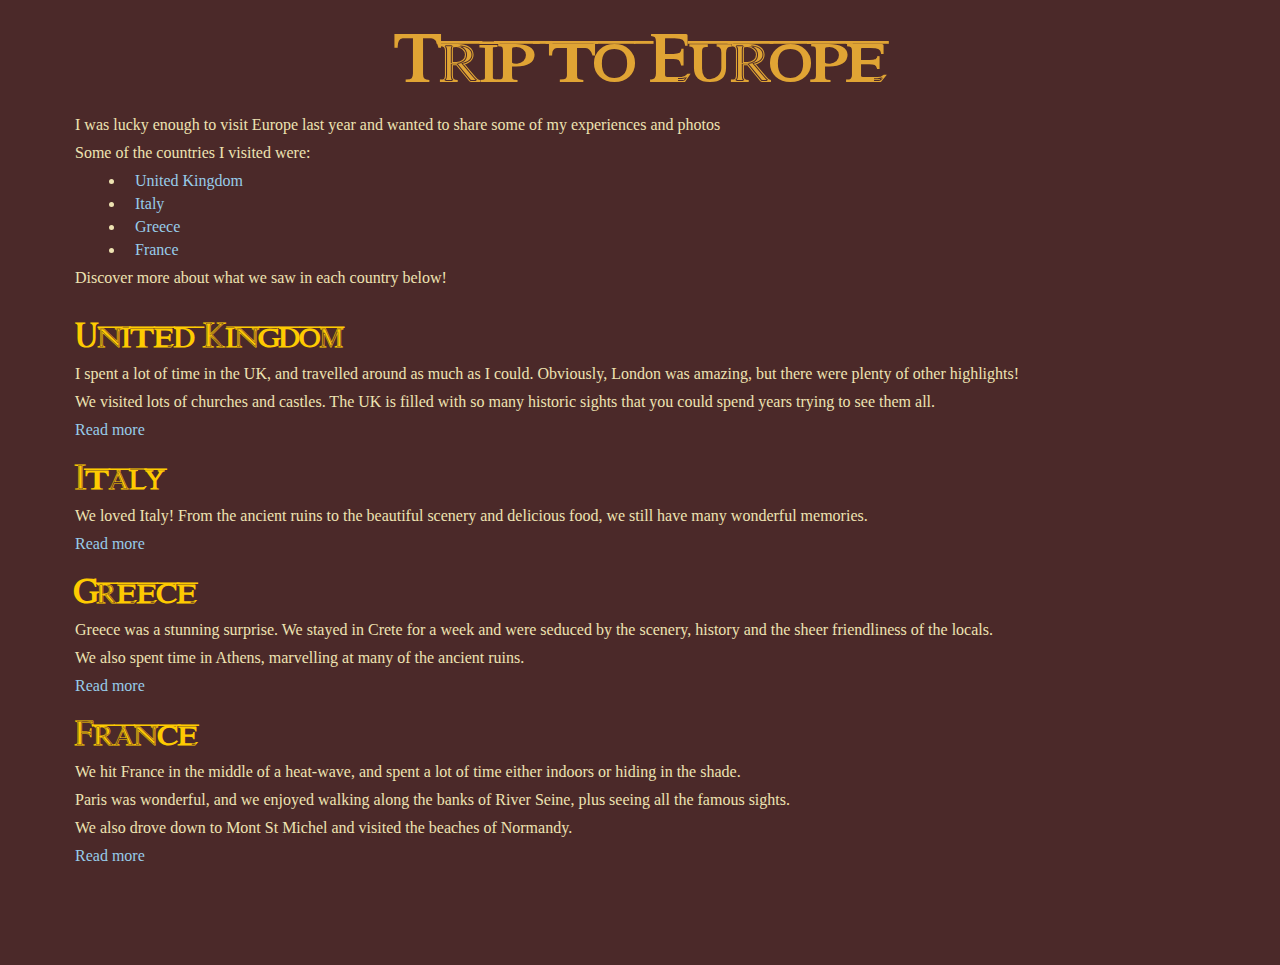
<file: Europe website/index.html>
<html>
    <head>
        <title>Europe</title>
        <link rel="stylesheet" href="styles.css">
    </head>
    <body>
        <!-- Intro -->
         <h1>Trip to Europe</h1>
        <p>I was lucky enough to visit Europe last year and wanted to share some of my experiences and photos</p>
        
        <!-- unordered list of countries: hyperlinked to that page -->
        <p>Some of the countries I visited were:</p>
        <ul>
            <li><a href="uk.html">United Kingdom</a></li>
            <li><a href="italy.html">Italy</a></li>
            <li><a href="greece.html">Greece</a></li>
            <li><a href="france.html">France</a></li>
        </ul>
        <p>Discover more about what we saw in each country below!</p>
        
        <!-- the uk -->
        <h2>United Kingdom</h2>
        <p>I spent a lot of time in the UK, and travelled around as much as I could. Obviously, London was amazing, but there were plenty of other highlights!</p>
        <p>We visited lots of churches and castles. The UK is filled with so many historic sights that you could spend years trying to see them all.</p>
        <a href="uk.html">Read more</a>

        <!-- italy -->
        <h2>Italy</h2>
        <p>We loved Italy! From the ancient ruins to the beautiful scenery and delicious food, we still have many wonderful memories.</p>
        <a href="italy.html">Read more</a>

        <!-- greece -->
        <h2>Greece</h2>
        <p>Greece was a stunning surprise. We stayed in Crete for a week and were seduced by the scenery, history and the sheer friendliness of the locals.</p>
        <p>We also spent time in Athens, marvelling at many of the ancient ruins.</p>
        <a href="greece.html">Read more</a>
        
        <!-- france -->
        <h2>France</h2>
        <p>We hit France in the middle of a heat-wave, and spent a lot of time either indoors or hiding in the shade.</p>
        <p>Paris was wonderful, and we enjoyed walking along the banks of River Seine, plus seeing all the famous sights.</p>
        <p>We also drove down to Mont St Michel and visited the beaches of Normandy.</p>
        <a href="france.html">Read more</a>
    </body>
</html>
</file>
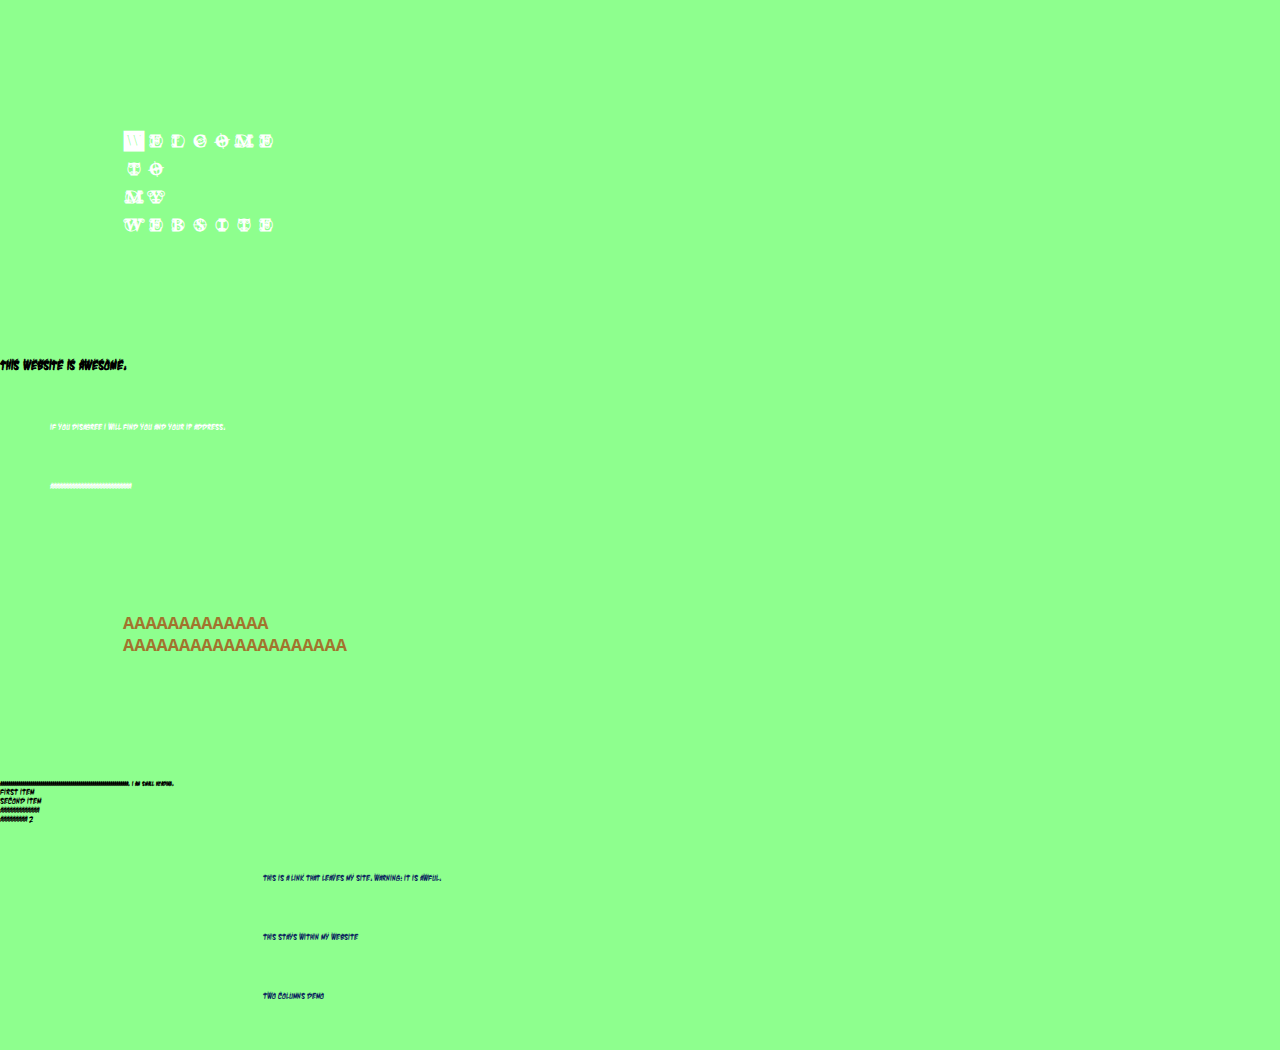
<file: firstwebsite/index.html>
<html>
    <!--html = hyper text markup language-->
    <head>
        <title>My first website</title>
        <!-- link to stylesheet -->
        <link rel="stylesheet" href="styles.css">
    </head>
    <body>
        <h1>Welcome to my website</h1>
        <h2>This website is awesome.</h2>
        <!-- paragraphs have automatic margins at the end of it-->
        <p>If you disagree I will find you and your IP address.</p>
        <p>AAAAAAAAAAAAAAAAAAAAAAAAAAA</p>
        <h1 class="caption"> AAAAAAAAAAAAA<br>AAAAAAAAAAAAAAAAAAAA</h1>
        <h6>aaaaaaaaaaaaaaaaaaaaaaaaaaaaaaaaaaaaaaaaaaaaaaaaaaaaaaaaaaaaaaaa. I am small heading.</h6>
        <!--This is an unordered (bullet) list-->
        <ul>
            <li>first item</li>
            <li>second item</li>
        </ul>
        <!--This is an ordered (numbered) list-->
        <ol>
            <li>AAAAAAAAAAAAA</li>
            <li>AAAAAAAAA 2</li>
        </ol>
        <!--"a" stands for anchor, href = hyper reference, -->
        <!--for links, use the <a> tag. If leaving your site, you need the whole URL(adress)-->
        <p><a href="https://stac.school.nz">This is a link that leaves my site. Warning: it is awful.</a></p>
        <p><a href="page2.html">This stays within my website</a></p>
        <p><a href="twocolumns.html">Two columns demo</a></p>
    </body>
</html>
</file>
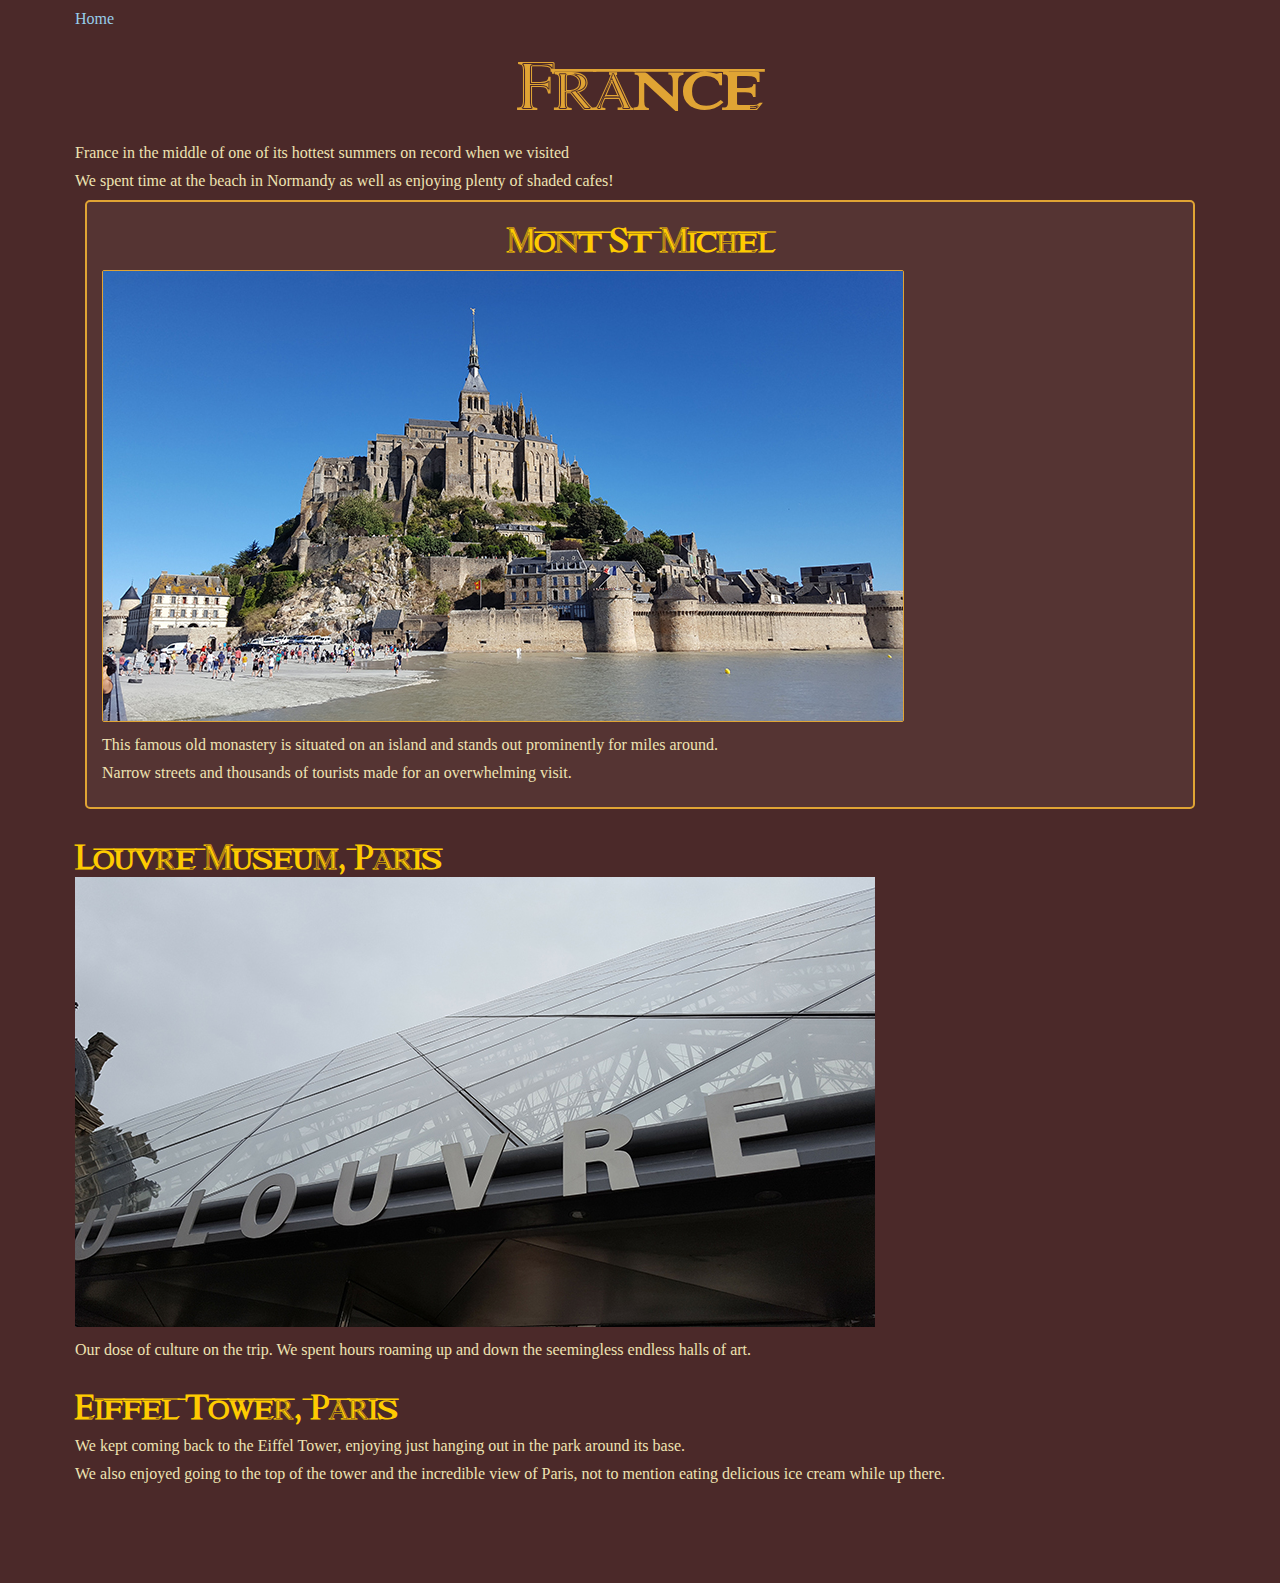
<file: Europe website/france.html>
<!DOCTYPE html>
<html>
    <head>
        <title>France</title>
        <link rel="stylesheet" href="styles.css">
    </head>
    <body>
        <!-- Link back to home page -->
        <p><a href="index.html">Home</a></p>
        <div>
            <div class="intro-card">
                <!-- Introduction -->
                <h1>France</h1>
                <p>France in the middle of one of its hottest summers on record when we visited</p>
                <p>We spent time at the beach in Normandy as well as enjoying plenty of shaded cafes!</p>
            </div>

            <!-- Mont St Michel -->
            <div class="card">
                <h2>Mont St Michel</h2>
                <img src="images/montstmichel.jpg" alt="Mont St Michel">
                <p>This famous old monastery is situated on an island and stands out prominently for miles around.</p>
                <p>Narrow streets and thousands of tourists made for an overwhelming visit.</p>
            </div>

                <!-- Louvre -->
                <h2>Louvre Museum, Paris</h2>
                <img src="images/louvre.jpg" alt="Louvre Museum, Paris">
                <p>Our dose of culture on the trip. We spent hours roaming up and down the seemingless endless halls of art.</p>
                

                <!-- Eiffel Tower -->
                <h2>Eiffel Tower, Paris</h2>
                <p>We kept coming back to the Eiffel Tower, enjoying just hanging out in the park around its base.</p>
                <p>We also enjoyed going to the top of the tower and the incredible view of Paris, not to mention eating delicious ice cream while up there.</p>
        </div>
    </body>
</html>
</file>
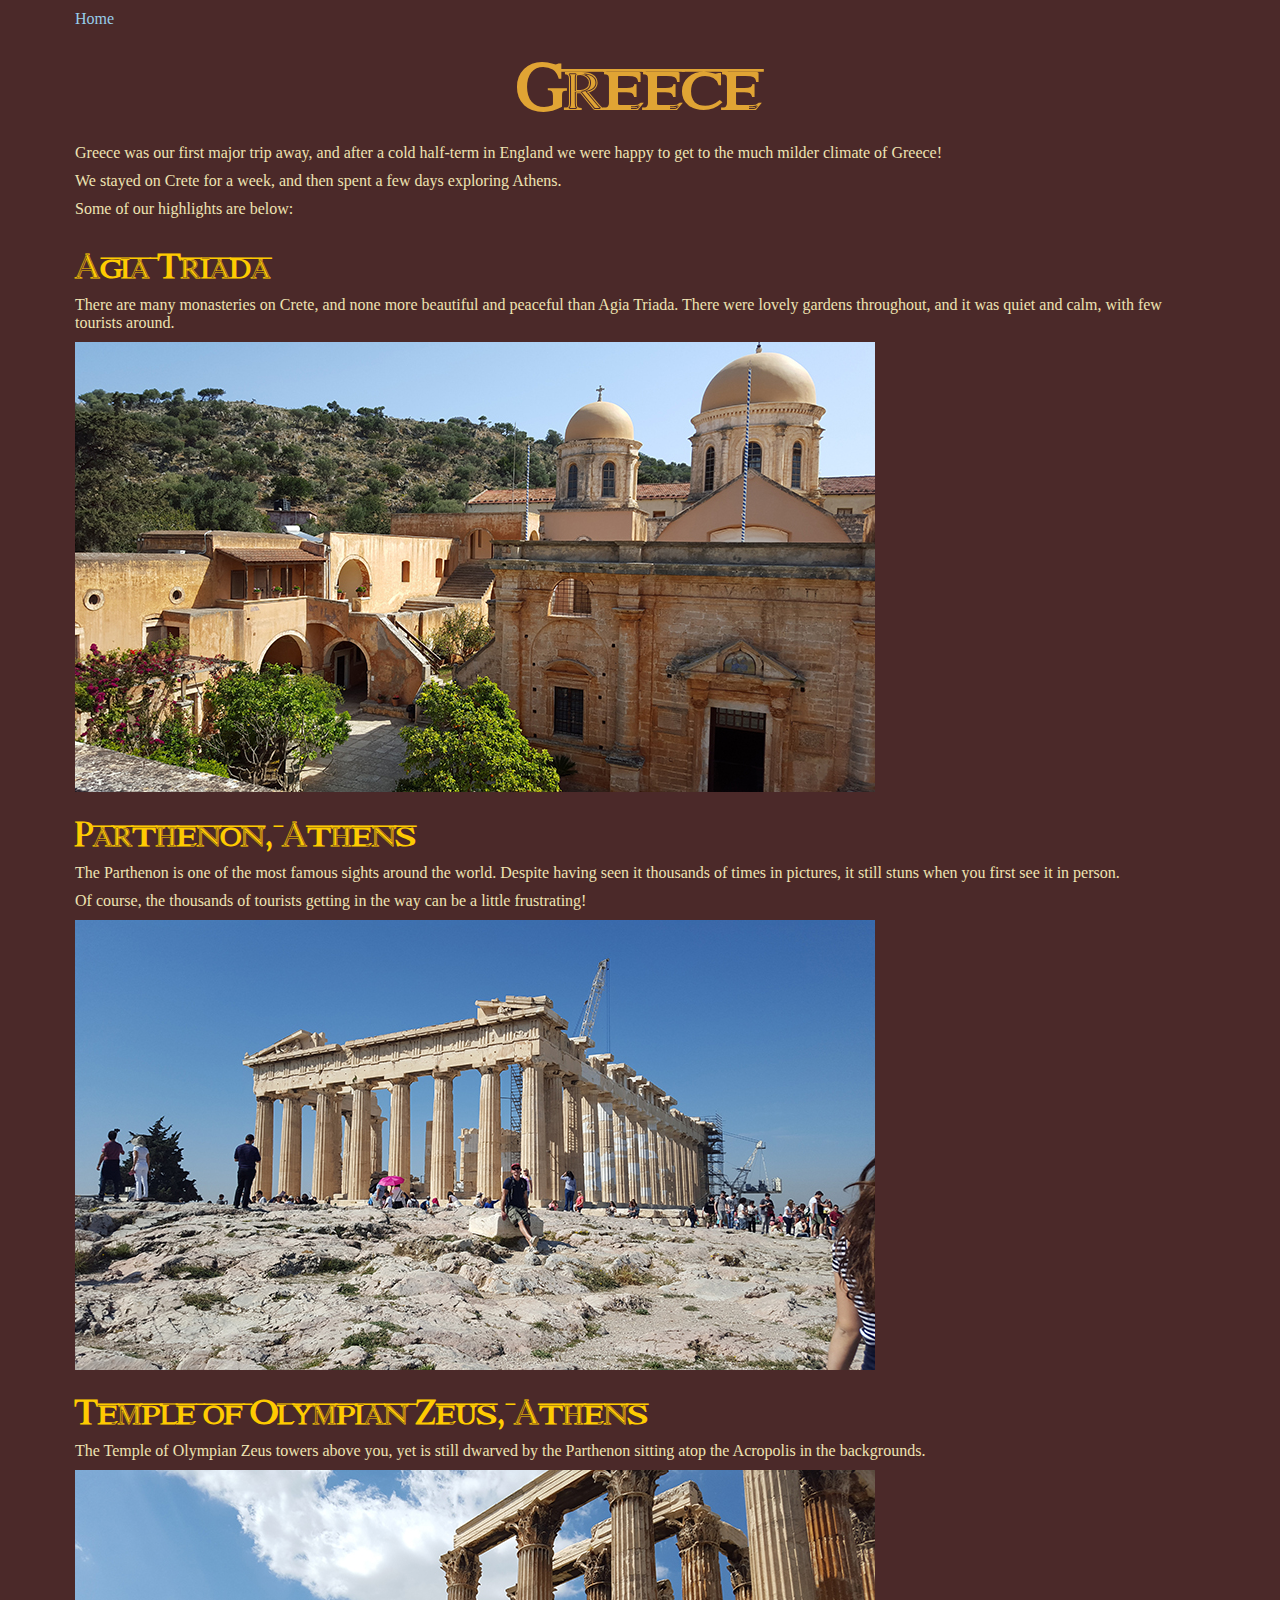
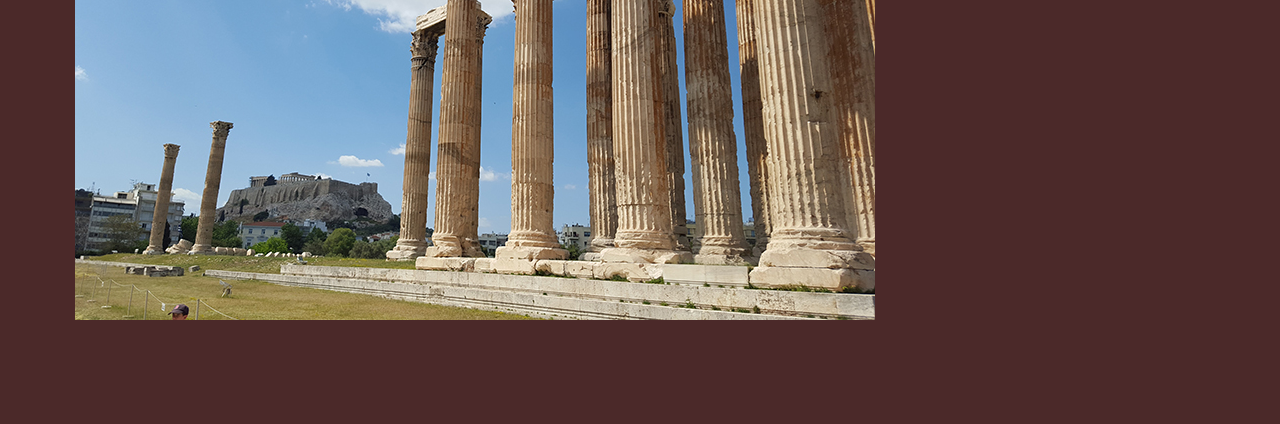
<file: Europe website/greece.html>
<!DOCTYPE html>

<html>
    
    <head>
        <title>Greece</title>
        <link rel="stylesheet" href="styles.css">
    </head>
    
    <body>
        <p><a href="index.html">Home</a></p>
        <h1>Greece</h1>
        <!-- Introduction -->
        <p>Greece was our first major trip away, and after a cold half-term in England we were happy to get to the much milder climate of Greece!</p>
        <p>We stayed on Crete for a week, and then spent a few days exploring Athens.</p>
        <p>Some of our highlights are below:</p>
        
        <!-- Agia Triada -->
        <h2>Agia Triada</h2>
        <p>There are many monasteries on Crete, and none more beautiful and peaceful than Agia Triada. There were lovely gardens throughout, and it was quiet and calm, with few tourists around.</p>
        <img src="images/agiatriada.jpg" alt="Agia Triada">

        <!-- Parthenon -->
        <h2>Parthenon, Athens</h2>
        <p>The Parthenon is one of the most famous sights around the world. Despite having seen it thousands of times in pictures, it still stuns when you first see it in person.</p>
        <p>Of course, the thousands of tourists getting in the way can be a little frustrating!</p>
        <img src="images/parthenon.jpg" alt="The Parthenon">

        <!-- Temple of Olympian Zeus -->
        <h2>Temple of Olympian Zeus, Athens</h2>
        <p>The Temple of Olympian Zeus towers above you, yet is still dwarved by the Parthenon sitting atop the Acropolis in the backgrounds.</p>
        <img src="images/templezeus.jpg" alt="Temple of Olympian Zeus">
    </body>
</html>
</file>
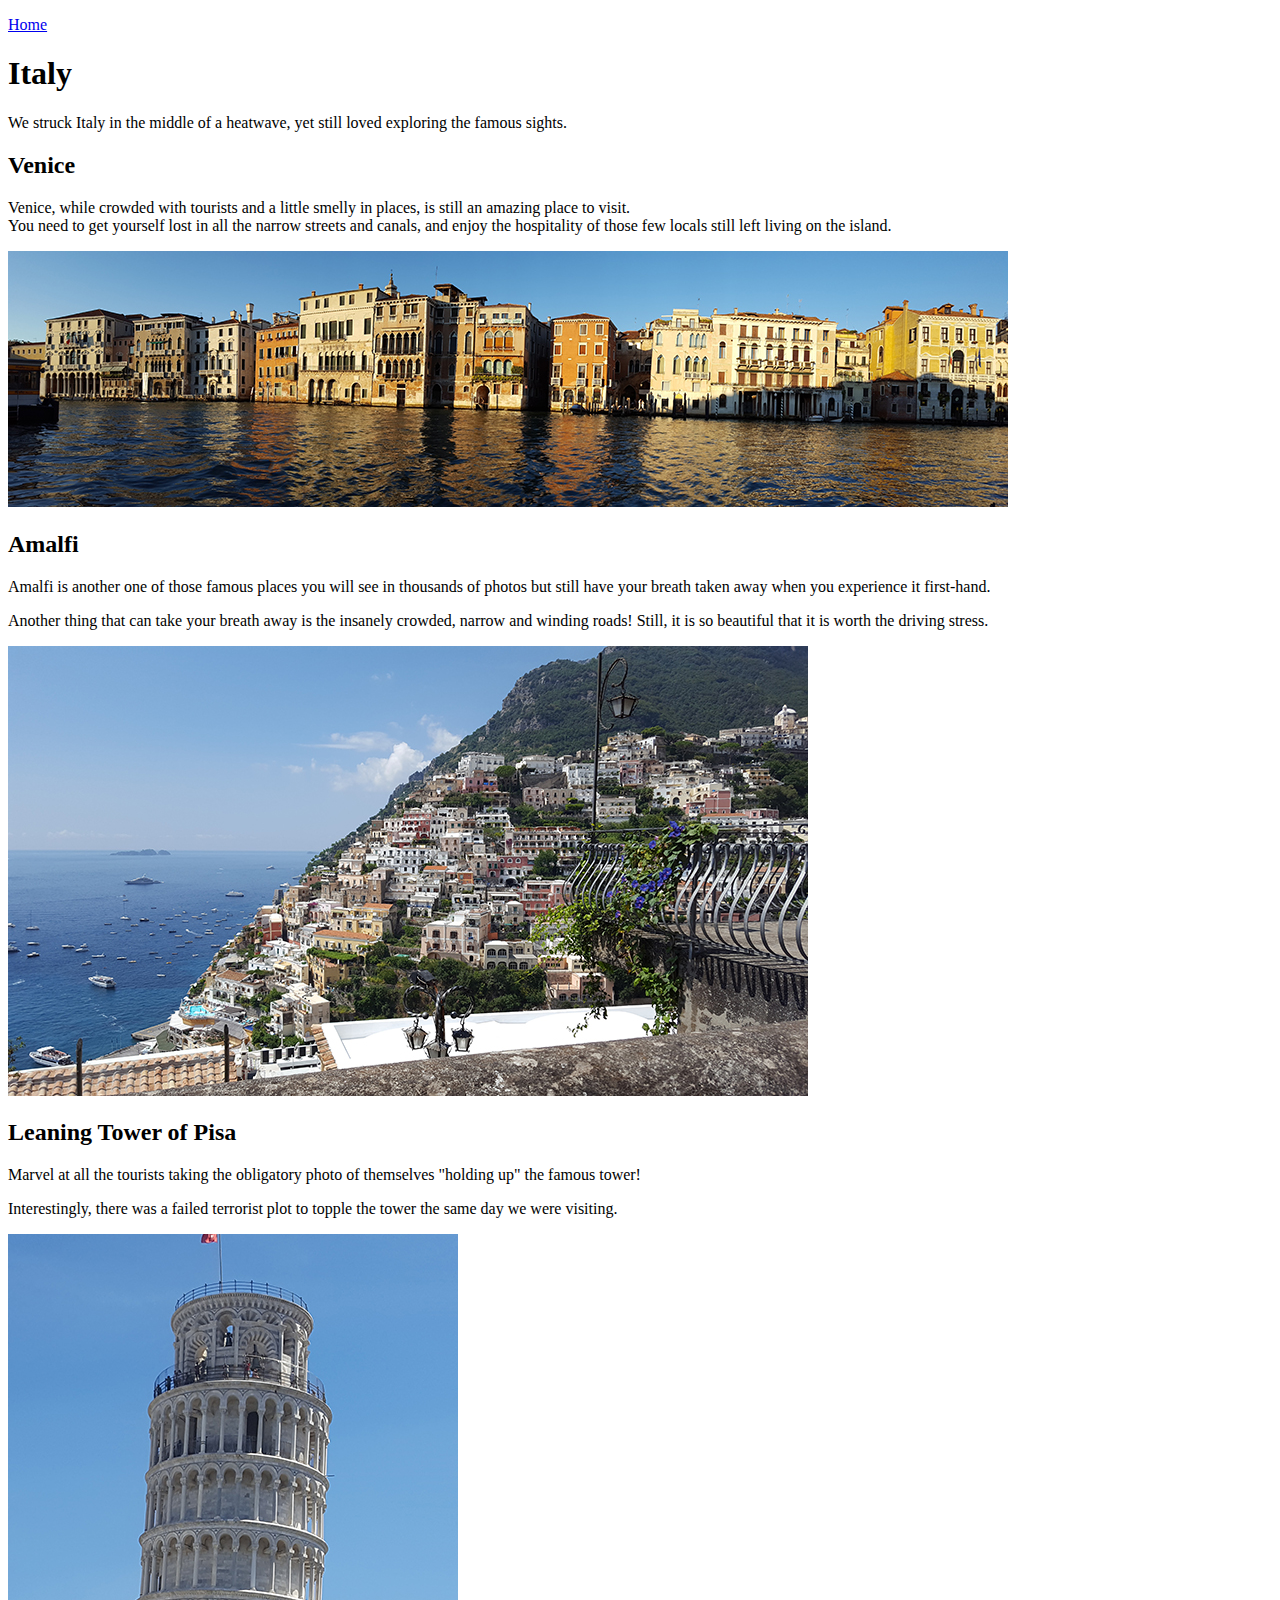
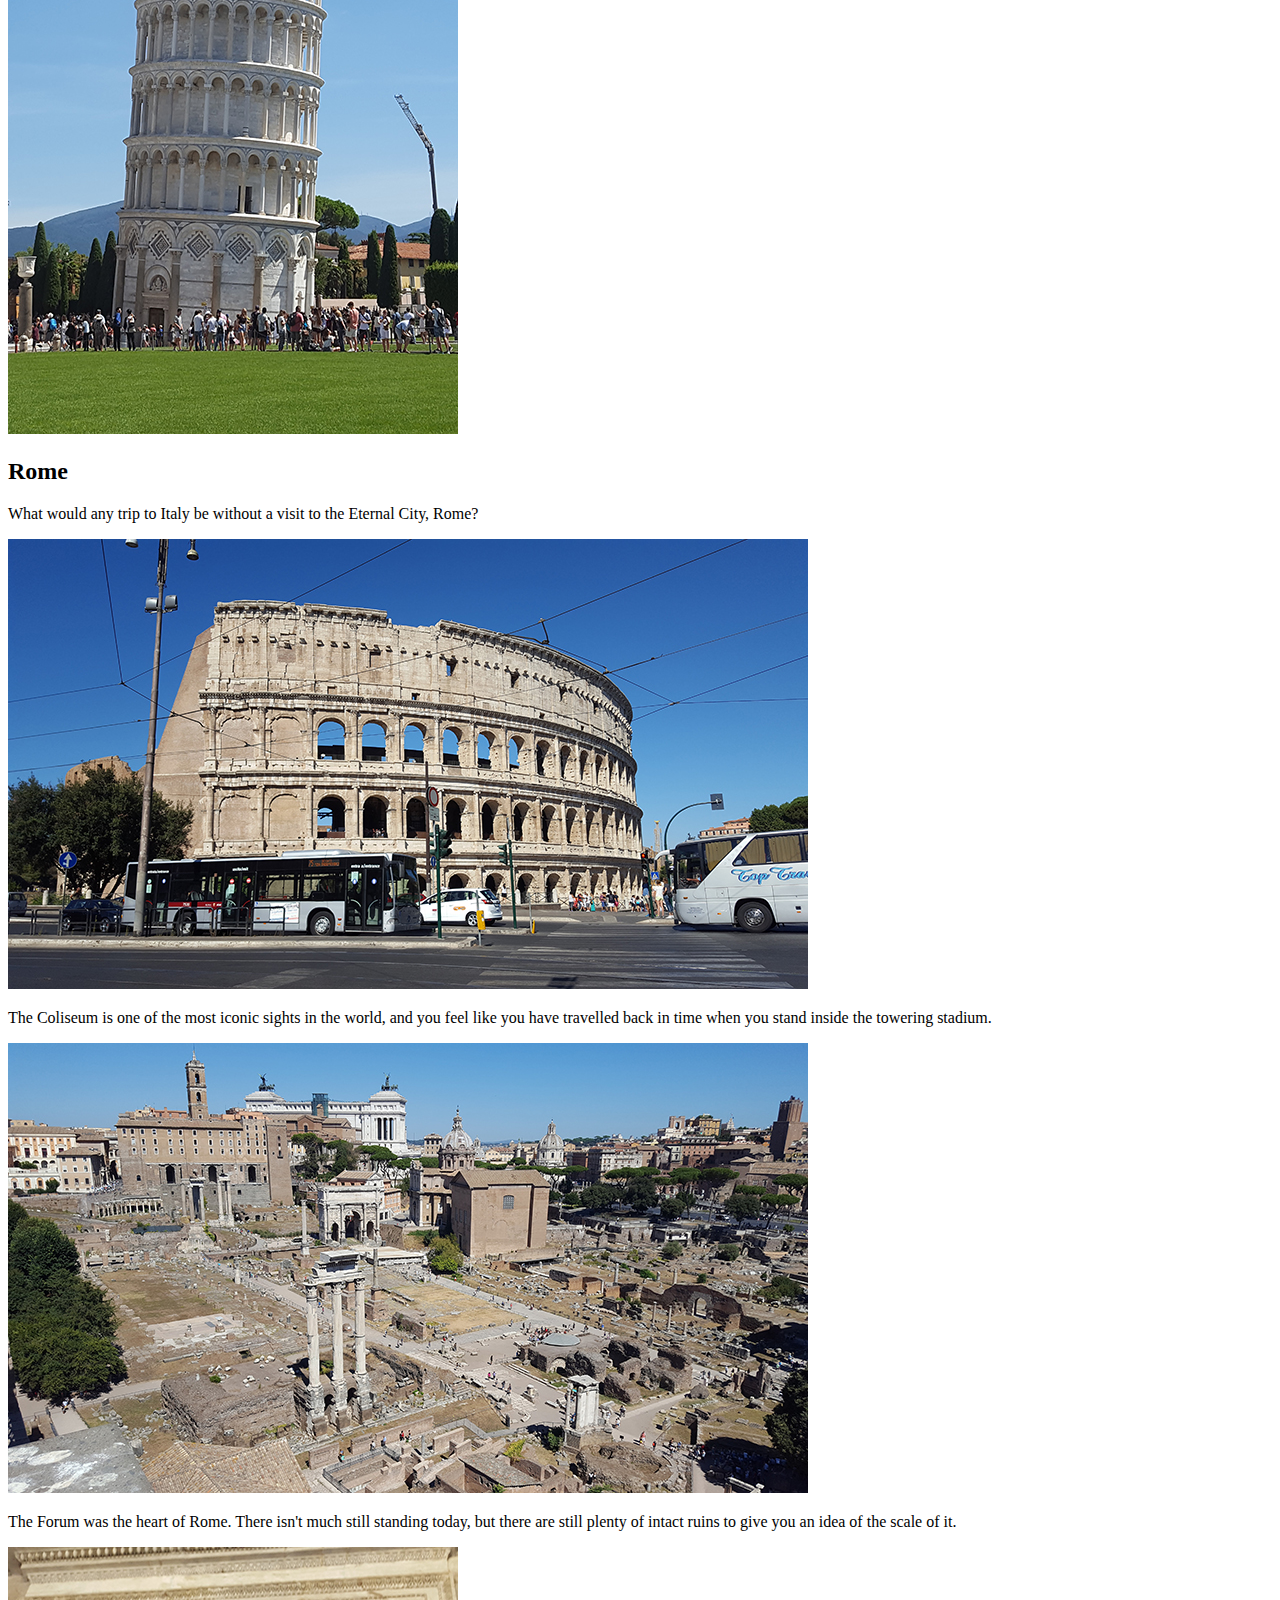
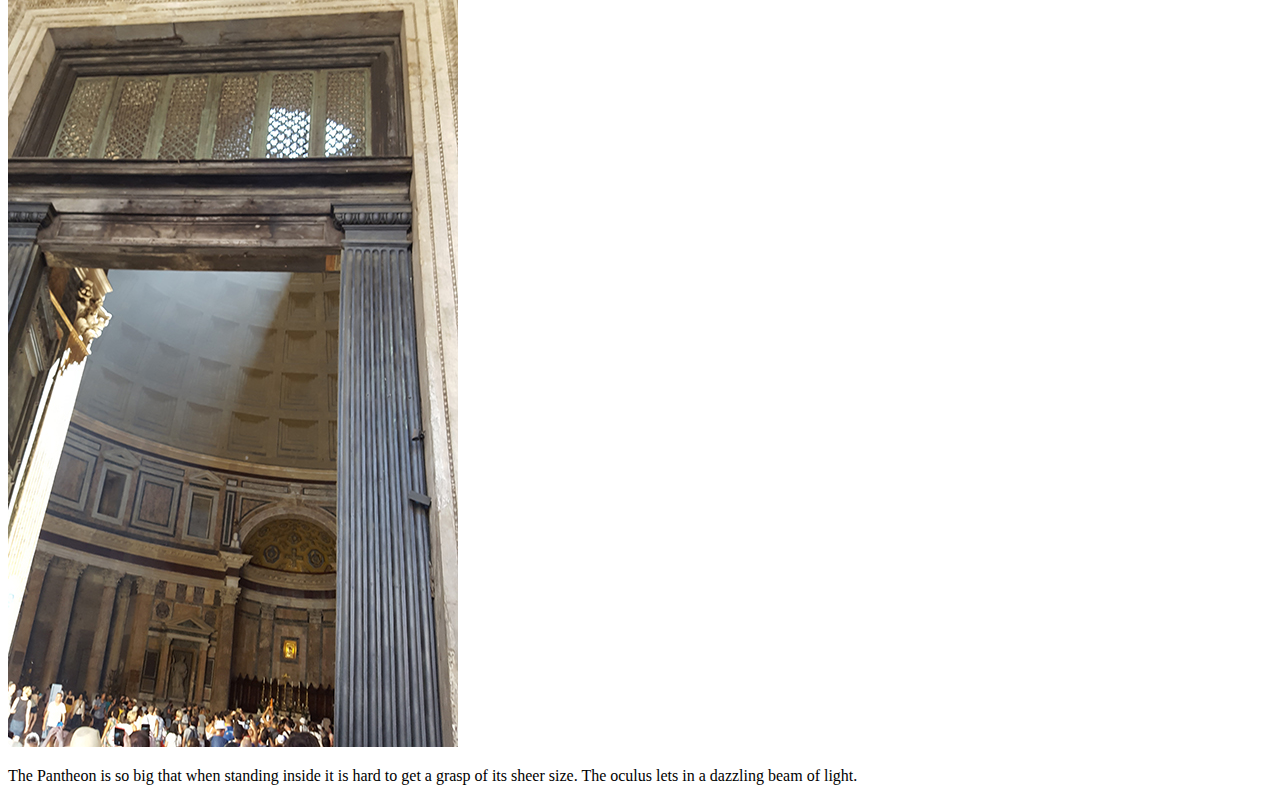
<file: Europe website/italy.html>
<!DOCTYPE html>

<html>
    
    <head>
        <title>Italy</title>
    </head>
    
    <body>
        <p><a href="index.html">Home</a></p>
        <h1>Italy</h1>
        <!-- Introduction -->
        <p>We struck Italy in the middle of a heatwave, yet still loved exploring the famous sights.</p>

        <!-- Venice -->
        <h2>Venice</h2>
        <p>Venice, while crowded with tourists and a little smelly in places, is still an amazing place to visit.
        <br>You need to get yourself lost in all the narrow streets and canals, and enjoy the hospitality of those few locals still left living on the island.</p>
        <img src="images/venice.jpg" alt="Venice">

        <!-- Amalfi -->
        <h2>Amalfi</h2>
        <p>Amalfi is another one of those famous places you will see in thousands of photos but still have your breath taken away when you experience it first-hand.</p>
        <p>Another thing that can take your breath away is the insanely crowded, narrow and winding roads! Still, it is so beautiful that it is worth the driving stress.</p>
        <img src="images/amalfi.jpg" alt="Amalfi Coast">

        <!-- Leaning Tower of Pisa -->
        <h2>Leaning Tower of Pisa</h2>
        <p>Marvel at all the tourists taking the obligatory photo of themselves "holding up" the famous tower!</p>
        <p>Interestingly, there was a failed terrorist plot to topple the tower the same day we were visiting.</p>
        <img src="images/pisa.jpg" alt="Leaning Tower of PIsa">

        <!-- Rome -->
        <h2>Rome</h2>
        <p>What would any trip to Italy be without a visit to the Eternal City, Rome?</p>
        <img src="images/coliseum.jpg" alt="The Coliseum">
        <p>The Coliseum is one of the most iconic sights in the world, and you feel like you have travelled back in time when you stand inside the towering stadium.</p>
        <img src="images/forum.jpg" alt="The Forum">
        <p>The Forum was the heart of Rome. There isn't much still standing today, but there are still plenty of intact ruins to give you an idea of the scale of it.</p>
        <img src="images/pantheon.jpg" alt="The Pantheon">
        <p>The Pantheon is so big that when standing inside it is hard to get a grasp of its sheer size. The oculus lets in a dazzling beam of light.</p>
        



    </body>
</html>
</file>
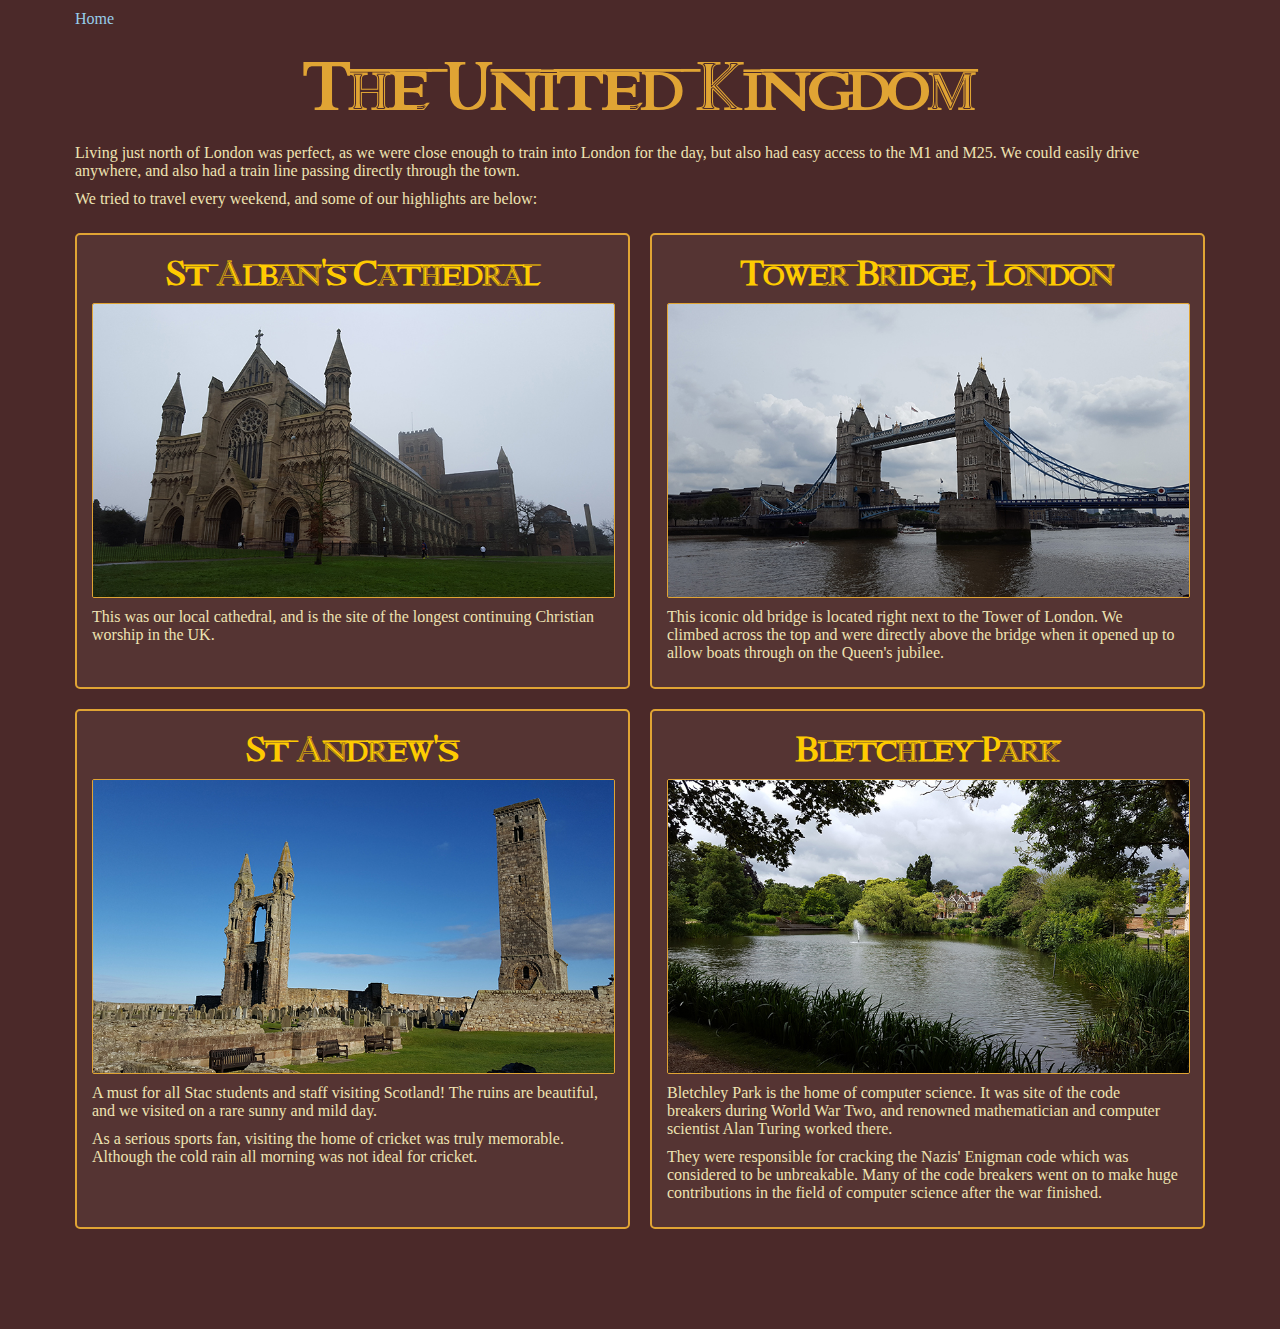
<file: Europe website/uk.html>
<html>
    <head>
        <title>The United Kingdom</title>
        <link rel="stylesheet" href="styles.css">
    </head>
    <body>
        <p><a href="index.html">Home</a></p>
        <h1>The United Kingdom</h1>
            <!-- Intro-->
            <div class="intro-card">
                <p>Living just north of London was perfect, as we were close enough to train into London for the day, but also had easy access to the M1 and M25.
                    We could easily drive anywhere, and also had a train line passing directly through the town.</p>
                <p>We tried to travel every weekend, and some of our highlights are below:</p>
            </div>

        <div class="container">
            <!-- st alban's cathedral -->
            <div class="card">
                <h2>St Alban's Cathedral</h2>
                <img src="images/stalbanscathedral.jpg" alt="St Alban's Cathedral">
                <p>This was our local cathedral, and is the site of the longest continuing Christian worship in the UK.</p>
            </div>
        
            <!-- tower bridge -->
            <div class="card">
                <h2>Tower Bridge, London</h2>
                <img src="images/towerbridge.jpg" alt="Tower Bridge of London">
                <p>This iconic old bridge is located right next to the Tower of London. We climbed across the top and were directly above the bridge when it opened up to allow boats through on the Queen's jubilee.</p>
            </div>


            <!-- st andrew's -->
            <div class="card">
                <h2>St Andrew's</h2>
                <img src="images/standrews.jpg" alt="St Andrew's">
                <p>A must for all Stac students and staff visiting Scotland! The ruins are beautiful, and we visited on a rare sunny and mild day.</p>
                <p>As a serious sports fan, visiting the home of cricket was truly memorable. Although the cold rain all morning was not ideal for cricket.</p>
            </div>
    
            <!-- bletchley park -->
            <div class="card">
                <h2>Bletchley Park</h2>
                <img src="images/bletchley.jpg" alt="Bletchley Park">
                <p>Bletchley Park is the home of computer science. It was site of the code breakers during World War Two, and renowned mathematician and computer scientist Alan Turing worked there.</p>
                <p>They were responsible for cracking the Nazis' Enigman code which was considered to be unbreakable. Many of the code breakers went on to make huge contributions in the field of computer science after the war finished.</p>
            </div>
        </div>
    </body>
</html>
</file>
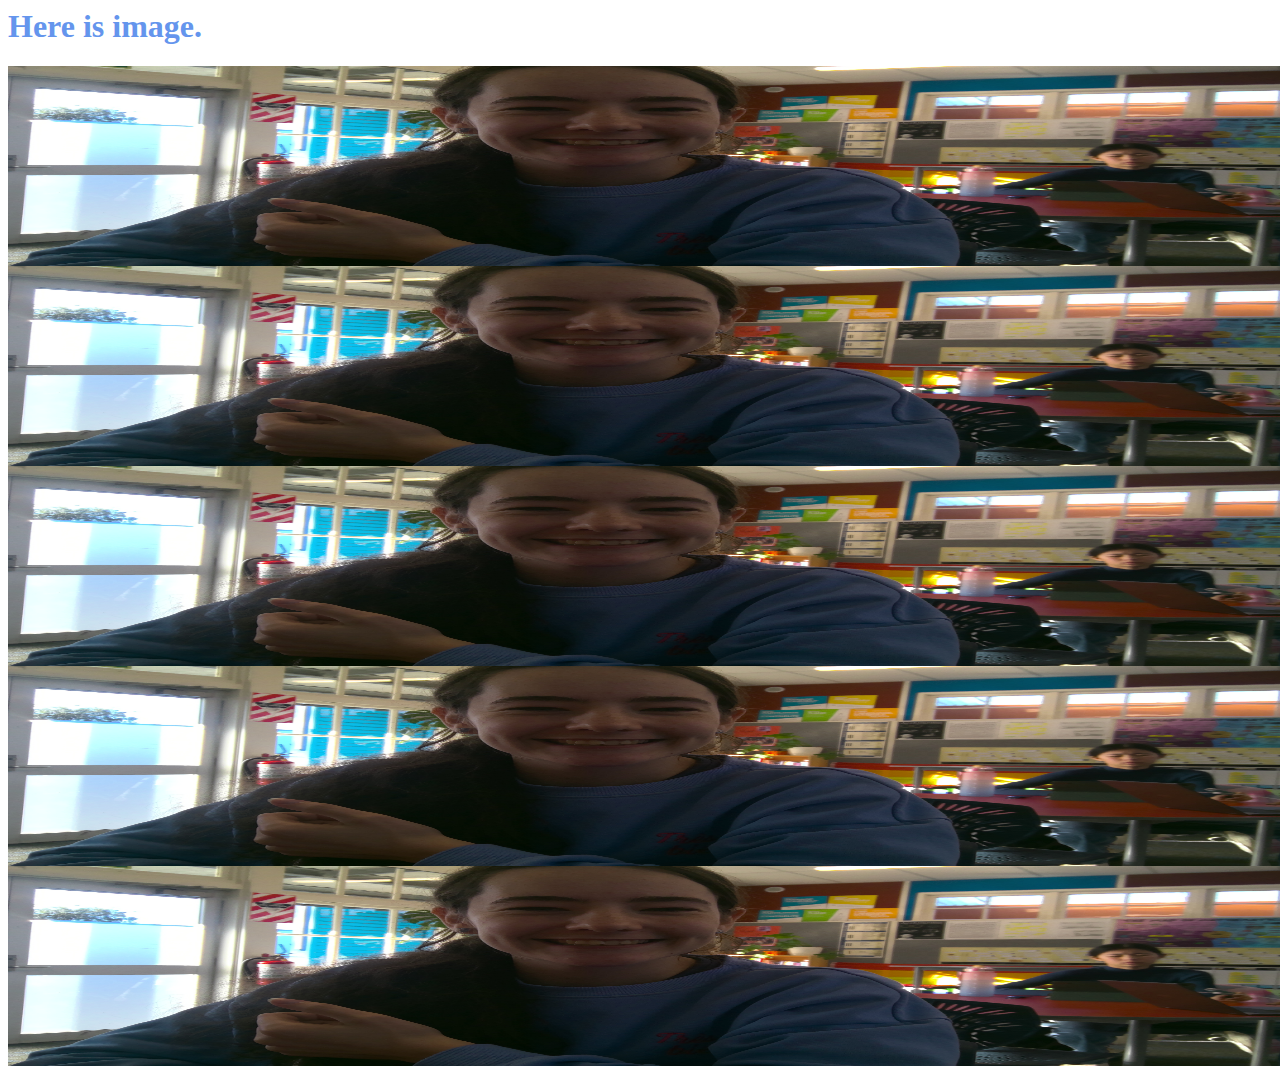
<file: firstwebsite/page2.html>
<html>
    <head> 
        <title>Stretched Hannah + a wild Daisy</title>
    </head>
    <body>
        <h1 style="color:cornflowerblue">Here is image.</h1>
        <a href="index.html">
            <img src="Hannah.jpg" width=1350 height=200 alt="Hannah looking fancy and a very concentrated Daisy">
            <img src="Hannah.jpg" width=1350 height=200 alt="Hannah looking fancy and a very concentrated Daisy">
            <img src="Hannah.jpg" width=1350 height=200 alt="Hannah looking fancy and a very concentrated Daisy">
            <img src="Hannah.jpg" width=1350 height=200 alt="Hannah looking fancy and a very concentrated Daisy">
            <img src="Hannah.jpg" width=1350 height=200 alt="Hannah looking fancy and a very concentrated Daisy">
        </a>
    </body>
</html>
</file>
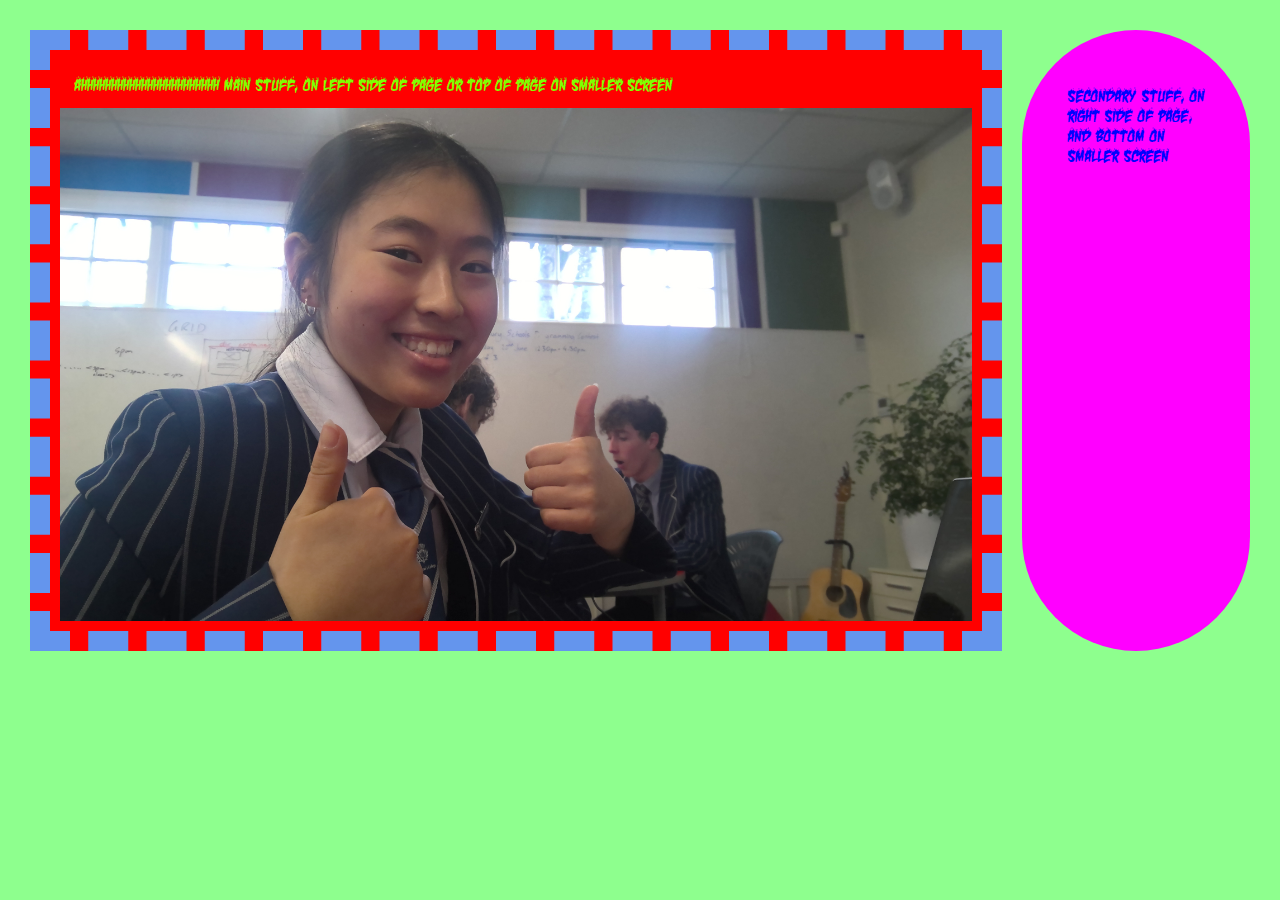
<file: firstwebsite/twocolumns.html>
<html>
    <head>
        <title>Two columns mmm</title>
        <link rel="stylesheet" href="styles.css">
    </head>
    <body>
        <!-- the container div tag holds other divs inside it-->
        <div class="container">
            <div class="main-content">
                <p>AHHHHHHHHHHHHHHHHHHHHHHH Main stuff, on left side of page or top of page on smaller screen</p>
                <img src="WIN_20240614_10_21_51_Pro.jpg" alt="Ellie, jush exum, and leem hair">
            </div>
            <div class="secondary-content">
                <p>Secondary stuff, on right side of page, and bottom on smaller screen</p>
            </div>
        </div>
    </body>
</html>
</file>
<file: Europe website/styles.css>
/* css = cascading style sheet */
/* Override a tag's presets by entering its name */


/* get fonts */
@font-face {
    font-family: Lion;
    src: url(fonts/lion_king.ttf);
}
@font-face {
    font-family: Walto;
    src: url(fonts/waltographUI.ttf);
}

* {
    /* the universal selector to reset all tags */
    margin: 0px;
    padding: 0px;
}

/* body formatting */
body {
    background-color: rgb(75, 41, 41);
    color: rgb(238, 227, 178);
    font-family: 'Times New Roman', Times, serif;
    margin-left: 75px;
    margin-right: 75px;
    margin-top: 10px;
    margin-bottom: 100px;
}

/* paragraph formatting */
p {
    margin:10px;
    margin-left: 0px;
}

/* heading 1 formatting */
h1 {
    font-family: Lion, 'Times New Roman', Times, serif;
    color: rgb(224, 164, 52);
    font-size: 50pt;
    padding-top: 10px;
    padding-bottom: 10px;
    text-align: center;
}

/* heading 2 formatting */
h2 {
    font-family: Lion, 'Times New Roman', Times, serif;
    color: rgb(254, 203, 1);
    font-size: 25pt;
    padding-top: 20px;
}

/* link formatting */
a:link, a:visited {
    color: rgb(151, 204, 233);
    text-decoration: none;
}
a:hover {
    color: rgb(216, 139, 77);
    text-decoration: underline;
}

/* list formatting */
li {
    margin-left: 50px;
    padding-left: 10px;
    margin-bottom: 5px;
    margin-top: 5px;
}

/* container formatting */
.container {
    display: grid;
    grid-template-columns: repeat(auto-fit, minmax(450px, 1fr));
    margin: -10px;
    margin-top: 15px;
}

/* card formatting */
.card {
    background-color: rgb(85, 52, 51);
    border: 2px solid rgb(224, 164, 52);
    overflow: hidden;
    border-radius: 5px;
    padding: 15px;
    margin: 10px;
}

/* heading 2 formatting within cards */
.card h2 {
    padding-top: 5px;
    text-align: center;
}

/* formatting for images within cards */
.card img {
    max-width: 100%;
    height: auto;
    border-radius: 2px;
    border: 0.5px solid rgb(224, 164, 52);
    margin-top: 10px;
}

/* intro card formatting */
.intro-card {
    width: 1000px;
    margin: auto;
    display: inline;
    contain-intrinsic-inline-size: 10px;
}
</file>
<file: firstwebsite/styles.css>
/* css = cascading style sheet */
/* Override a tag's presets by entering its name */


/* get fonts */
@font-face {
    /* font family is the name */
    font-family: Charbb;
    src: url(fonts/charbb_reg.otf);
}
@font-face {
    font-family: Party;
    src: url(fonts/PartyDayDemoRegular.ttf);
}
@font-face {
    font-family: Roots;
    src: url(fonts/THEROOTS.TTF);
}

* {
    /* the universal selector changes all tags */
    margin: 0px;
    padding: 0px;
}

/* body formatting */
body {
    background-color: rgb(142, 255, 142);
    font-family: Charbb;
    font-size: 10px;
}

/* paragraph formatting */
p {
    color: rgb(255, 255, 255);
    font-family: Charbb;
    margin: 50px;
}

/* heaading 1 formatting */
h1 {
    color: rgb(255, 255, 255);
    font-family: Roots;
    padding-right: 1000px;
    margin: 123px;
}

/* link formatting */
a:link, a:visited {
    color: rgb(12, 38, 94);
    text-decoration: none;
    margin: 213px;
}
a:hover {
    color: rgb(77, 118, 175);
    text-decoration: overline;
}

/* classes are used to style individual tags. They start with a period (.) */
.caption {
    color:rgb(162, 115, 45);
    font-family: 'Courier New', Courier, monospace;
    font-size: 14pt;
}

.container {
    display: grid;
    grid-template-columns: 80% 20%; 
    /* grid-template-columns: repeat(auto-fit, minmax(400px, 1fr));  */
    padding:10px;
    margin: 10px;
    font-size: 20px;
}

.main-content {
    background-color:red;
    padding: 10px;
    margin: 10px;
    overflow: hidden;
    border: 20px dashed cornflowerblue;
    /* width: 1000px; */
}

.secondary-content {
    background-color: fuchsia;
    padding:3px;
    margin: 10px;
    border-radius: 123px;
}

.main-content p {
    color:chartreuse;
    padding: 2px;
    margin: 12px;
}

.secondary-content p {
    color:blue;
    padding: 12px;
    margin: 30px;
    margin-top: 40px;
}

.main-content img {
    width: 100%;
    /* height: 10000px; */
}
</file>
